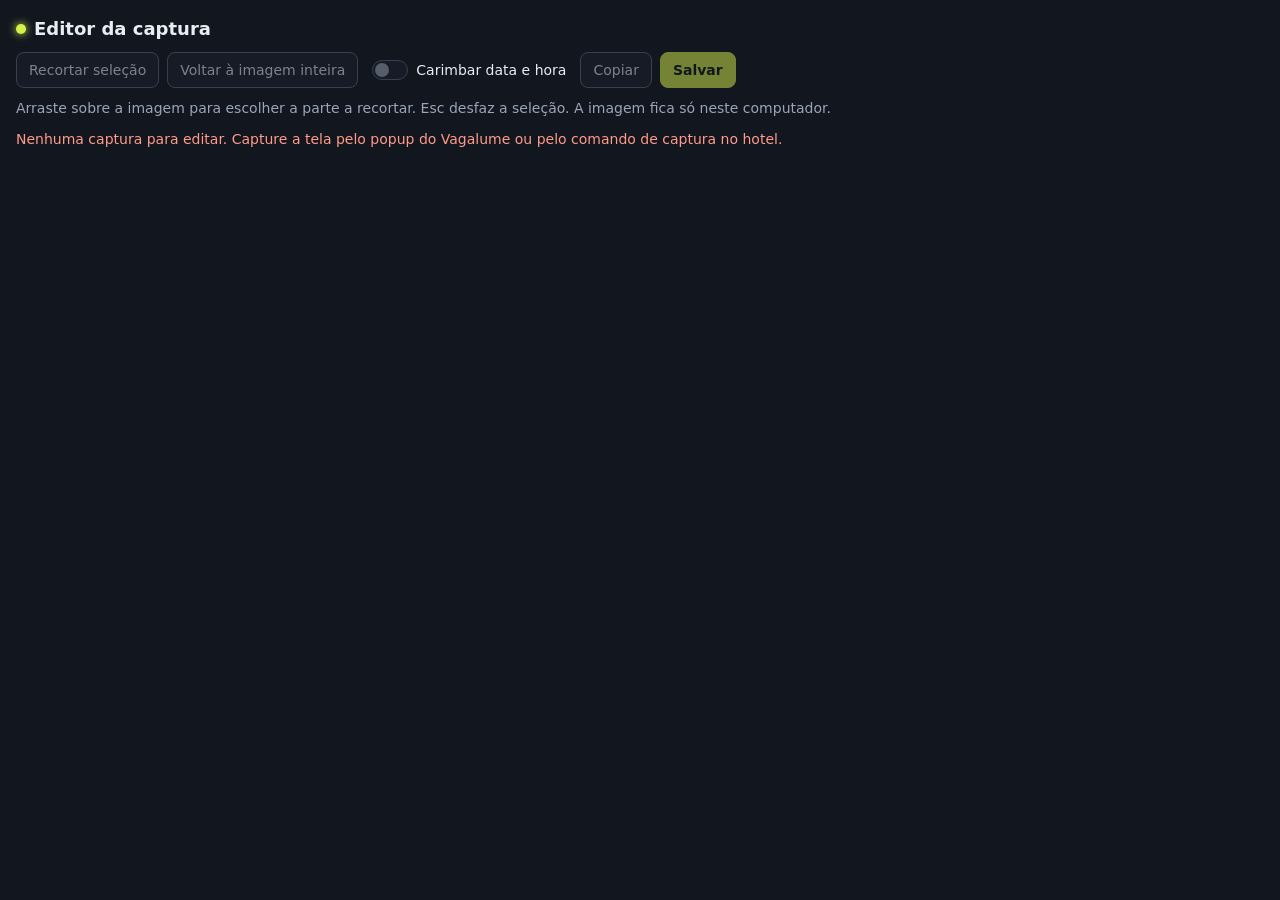
<file: vagalume/src/captura/captura.html>
<!doctype html>
<html lang="pt-BR">
<head>
  <meta charset="utf-8">
  <meta name="viewport" content="width=device-width, initial-scale=1">
  <title>Editor da captura · Vagalume</title>
  <link rel="stylesheet" href="../ui/tema.css">
  <link rel="stylesheet" href="captura.css">
</head>
<body>
  <header class="barra">
    <div class="topo">
      <span class="ponto" aria-hidden="true"></span>
      <h1>Editor da captura</h1>
      <span class="suave" id="tamanho"></span>
    </div>
    <div class="ferramentas" role="toolbar" aria-label="Ferramentas da imagem">
      <button type="button" class="botao" id="recortar" disabled>Recortar seleção</button>
      <button type="button" class="botao" id="inteira" disabled>Voltar à imagem inteira</button>
      <label class="opcao"><input type="checkbox" class="chave" role="switch" id="carimbo" disabled> Carimbar data e hora</label>
      <button type="button" class="botao" id="copiar" disabled>Copiar</button>
      <button type="button" class="botao principal" id="salvar" disabled>Salvar</button>
    </div>
    <p class="suave">Arraste sobre a imagem para escolher a parte a recortar. Esc desfaz a seleção. A imagem fica só neste computador.</p>
  </header>

  <p class="status" id="status" role="status" aria-live="polite"></p>

  <main class="palco" id="palco">
    <div class="moldura" id="moldura" hidden>
      <canvas id="imagem" aria-label="Imagem capturada"></canvas>
      <div class="selecao" id="selecao" hidden></div>
    </div>
  </main>

  <script src="recorte.js"></script>
  <script src="captura.js"></script>
</body>
</html>
</file>
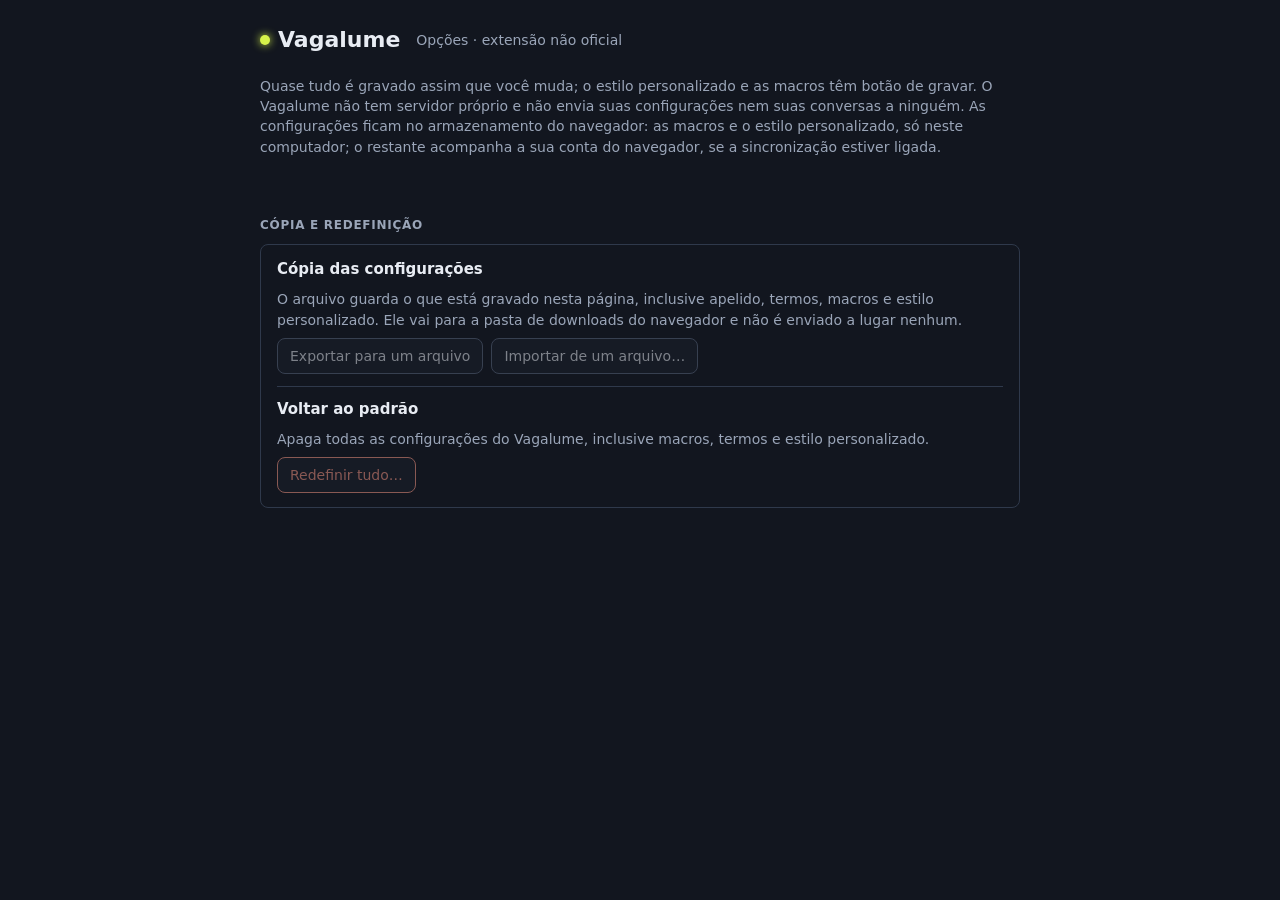
<file: vagalume/src/opcoes/opcoes.html>
<!doctype html>
<html lang="pt-BR">
<head>
  <meta charset="utf-8">
  <meta name="viewport" content="width=device-width, initial-scale=1">
  <title>Opções do Vagalume</title>
  <link rel="stylesheet" href="../ui/tema.css">
  <link rel="stylesheet" href="opcoes.css">
</head>
<body>
  <header class="miolo">
    <div class="topo">
      <span class="ponto" aria-hidden="true"></span>
      <h1>Vagalume</h1>
      <span class="suave" id="versao"></span>
      <span class="suave">Opções · extensão não oficial</span>
    </div>
    <p class="suave">Quase tudo é gravado assim que você muda; o estilo personalizado e as macros têm botão de gravar. O Vagalume não tem servidor próprio e não envia suas configurações nem suas conversas a ninguém. As configurações ficam no armazenamento do navegador: as macros e o estilo personalizado, só neste computador; o restante acompanha a sua conta do navegador, se a sincronização estiver ligada.</p>
    <nav class="nav" id="nav" aria-label="Seções desta página"></nav>
  </header>

  <main class="miolo">
    <div id="grupos"></div>

    <section class="grupo" id="grupo-copia" aria-labelledby="grupo-copia-titulo">
      <h2 id="grupo-copia-titulo">Cópia e redefinição</h2>
      <div class="cartao">
        <div class="bloco">
          <h3>Cópia das configurações</h3>
          <p class="suave">O arquivo guarda o que está gravado nesta página, inclusive apelido, termos, macros e estilo personalizado. Ele vai para a pasta de downloads do navegador e não é enviado a lugar nenhum.</p>
          <div class="acoes">
            <button type="button" class="botao" id="exportar" disabled>Exportar para um arquivo</button>
            <button type="button" class="botao" id="importar" disabled>Importar de um arquivo…</button>
            <input type="file" id="arquivo" accept=".json,application/json" hidden>
          </div>
        </div>
        <div class="bloco">
          <h3>Voltar ao padrão</h3>
          <p class="suave">Apaga todas as configurações do Vagalume, inclusive macros, termos e estilo personalizado.</p>
          <div class="acoes">
            <button type="button" class="botao perigo" id="redefinir" disabled>Redefinir tudo…</button>
          </div>
        </div>
      </div>
    </section>
  </main>

  <p class="status fixo" id="status" role="status" aria-live="polite"></p>

  <dialog class="dialogo" id="confirma" aria-labelledby="confirma-titulo" aria-describedby="confirma-texto">
    <form method="dialog">
      <h2 id="confirma-titulo"></h2>
      <p id="confirma-texto"></p>
      <div class="acoes fim">
        <button class="botao" value="nao">Cancelar</button>
        <button class="botao perigo" id="confirma-sim" value="sim"></button>
      </div>
    </form>
  </dialog>

  <script src="../core/padroes.js"></script>
  <script src="../core/atalhos.js"></script>
  <script src="../core/texto.js"></script>
  <script src="../core/config.js"></script>
  <script src="../core/campos.js"></script>
  <script src="opcoes.js"></script>
</body>
</html>
</file>
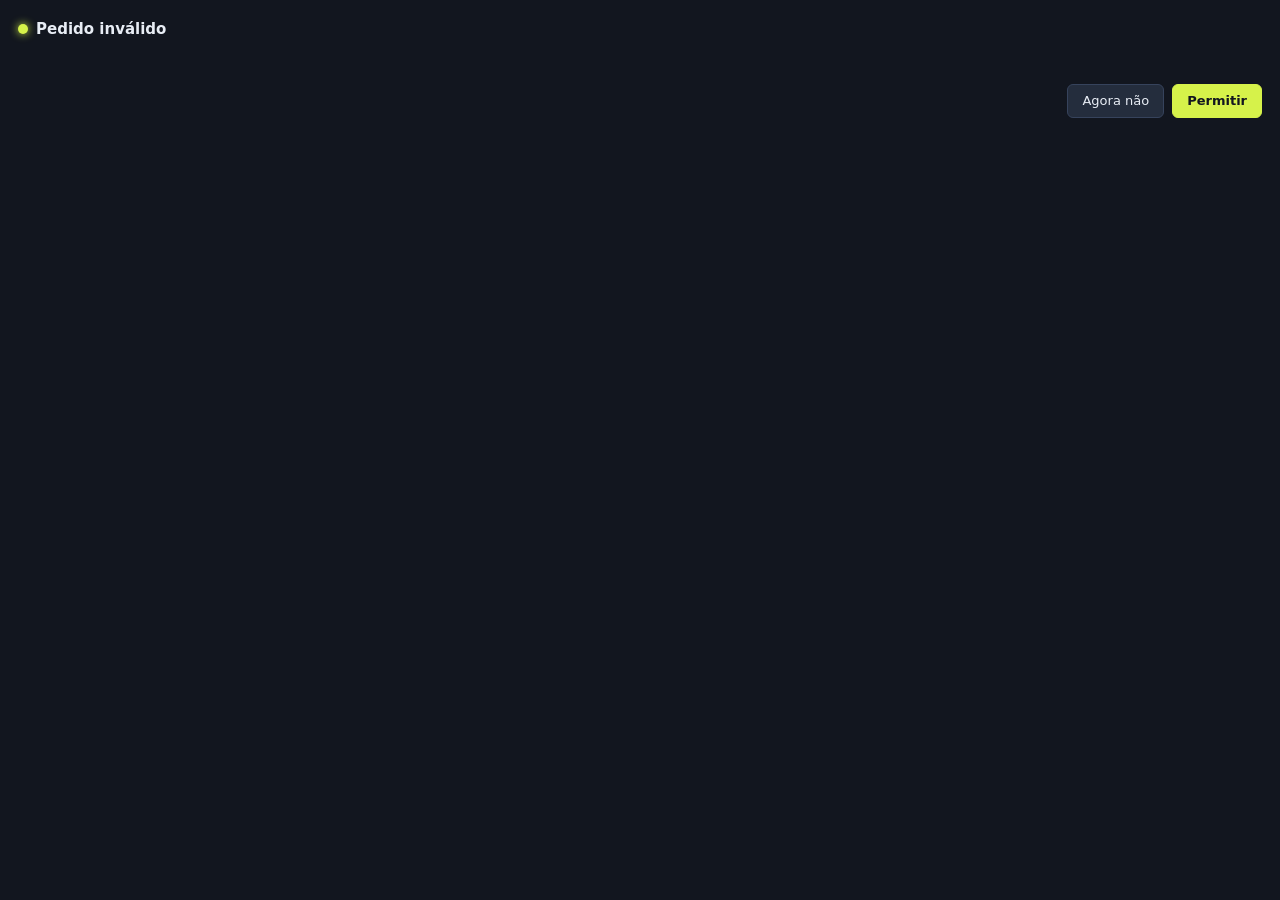
<file: vagalume/src/permissao/permissao.html>
<!doctype html>
<html lang="pt-BR">
<head>
  <meta charset="utf-8">
  <meta name="viewport" content="width=device-width, initial-scale=1">
  <title>Vagalume — permissão</title>
  <style>
    body { margin: 0; padding: 18px; background: #12161f; color: #e8edf5; font: 13px/1.5 system-ui, "Segoe UI", sans-serif; }
    h1 { display: flex; align-items: center; gap: 8px; margin: 0 0 10px; font-size: 15px; }
    h1::before { content: ""; width: 10px; height: 10px; border-radius: 50%; background: #d6f24a; box-shadow: 0 0 8px #d6f24a; }
    p { margin: 0 0 10px; color: #a9b4c7; }
    strong { color: #d6f24a; }
    .acoes { display: flex; gap: 8px; justify-content: flex-end; margin-top: 14px; }
    button { font: inherit; border-radius: 6px; padding: 6px 14px; cursor: pointer; border: 1px solid #36435c; background: #242d3d; color: #e8edf5; }
    button.primario { background: #d6f24a; border-color: #d6f24a; color: #12161f; font-weight: 600; }
    #estado { min-height: 1.5em; color: #9be8ad; }
  </style>
</head>
<body>
  <h1 id="titulo">Permissão</h1>
  <p id="texto1"></p>
  <p id="texto2"></p>
  <p id="estado"></p>
  <div class="acoes">
    <button type="button" id="cancelar">Agora não</button>
    <button type="button" id="permitir" class="primario">Permitir</button>
  </div>
  <script src="permissao.js"></script>
</body>
</html>
</file>
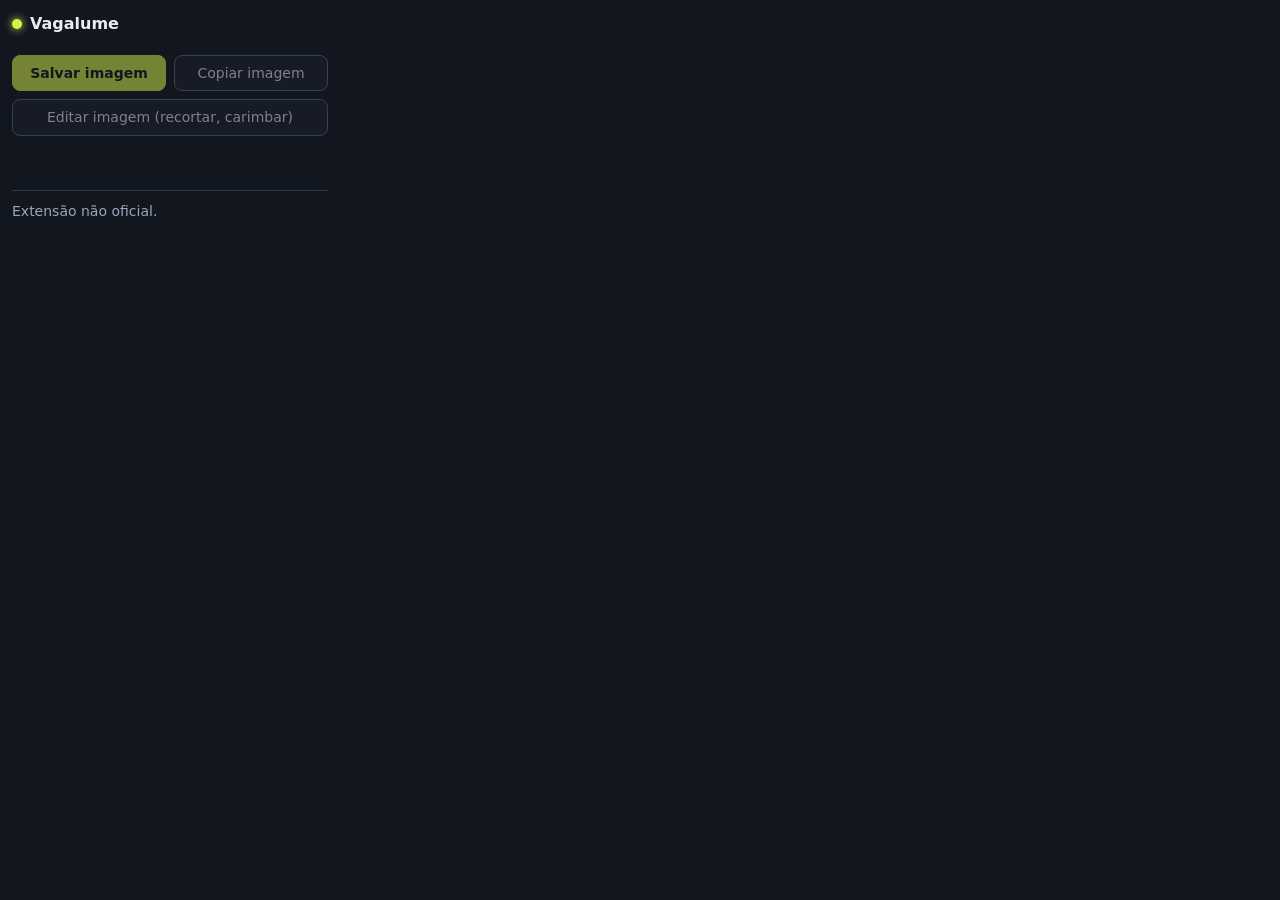
<file: vagalume/src/popup/popup.html>
<!doctype html>
<html lang="pt-BR">
<head>
  <meta charset="utf-8">
  <title>Vagalume</title>
  <link rel="stylesheet" href="../ui/tema.css">
  <link rel="stylesheet" href="popup.css">
</head>
<body>
  <header class="topo">
    <span class="ponto" aria-hidden="true"></span>
    <h1>Vagalume</h1>
    <span class="suave" id="versao"></span>
  </header>

  <p class="suave" id="aba"></p>

  <section class="captura" aria-label="Captura de tela">
    <button type="button" class="botao principal" id="salvar" disabled>Salvar imagem</button>
    <button type="button" class="botao" id="copiar" disabled>Copiar imagem</button>
    <button type="button" class="botao largo" id="editar" disabled>Editar imagem (recortar, carimbar)</button>
  </section>

  <p class="status" id="status" role="status" aria-live="polite"></p>

  <main id="modulos" aria-label="Módulos"></main>

  <footer class="rodape">
    <span class="suave">Extensão não oficial.</span>
  </footer>

  <script src="../core/padroes.js"></script>
  <script src="../core/atalhos.js"></script>
  <script src="../core/texto.js"></script>
  <script src="../core/config.js"></script>
  <script src="../captura/recorte.js"></script>
  <script src="popup.js"></script>
</body>
</html>
</file>
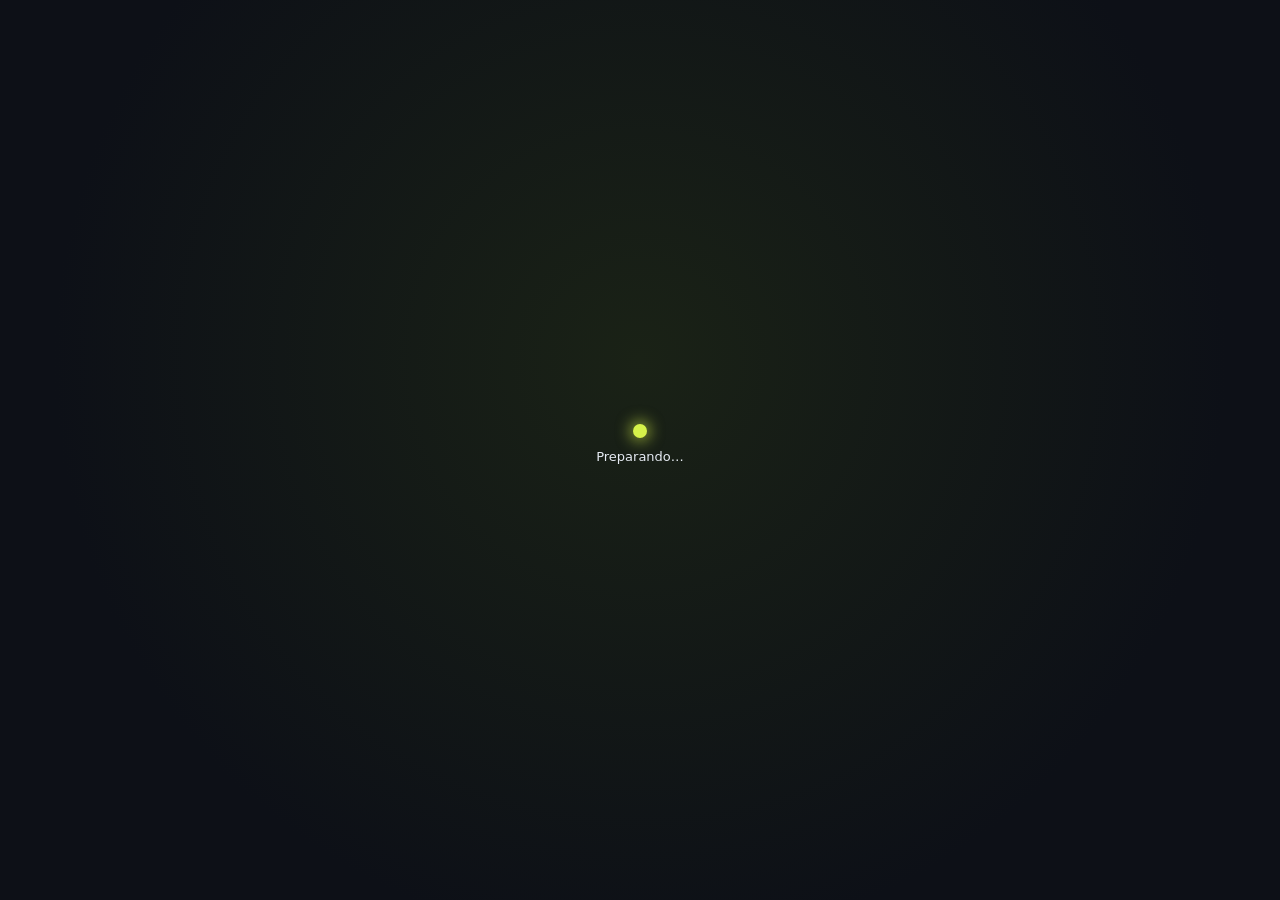
<file: vagalume/src/tela/tela.html>
<!doctype html>
<html lang="pt-BR">
<head>
  <meta charset="utf-8">
  <meta name="viewport" content="width=device-width, initial-scale=1">
  <title>Vagalume — tela compartilhada</title>
  <link rel="stylesheet" href="tela.css">
</head>
<body>
  <main id="palco">
    <video id="video" playsinline autoplay hidden></video>
    <section id="aviso" class="aviso">
      <span class="marca" aria-hidden="true"></span>
      <p id="texto">Preparando…</p>
      <p id="detalhe" class="detalhe"></p>
      <div id="opcoes" class="opcoes" hidden>
        <label>Resolução <select id="resolucao"><option value="720">720p</option><option value="1080">1080p</option><option value="0">Original</option></select></label>
        <label>Quadros <select id="quadros"><option value="15">15 FPS</option><option value="30">30 FPS</option><option value="60">60 FPS</option></select></label>
        <label>Prioridade <select id="prioridade"><option value="nitidez">Nitidez (texto)</option><option value="fluidez">Fluidez (jogos e vídeos)</option></select></label>
        <label class="chave"><input type="checkbox" id="comSom"> Som</label>
      </div>
      <button type="button" id="escolher" class="primario" hidden>Escolher o que compartilhar</button>
    </section>
  </main>
  <footer id="barra" hidden>
    <span id="estado" class="estado"></span>
    <button type="button" id="som" title="Silenciar o som da tela" aria-label="Silenciar o som da tela" hidden>🔊</button>
    <input type="range" id="volume" min="0" max="100" step="1" value="80" title="Volume da tela" aria-label="Volume da tela" hidden>
    <button type="button" id="ajuste" title="Preencher a janela ou mostrar a tela inteira">Preencher</button>
    <button type="button" id="pip" title="Picture-in-picture: a tela fica numa janelinha por cima de tudo">Picture-in-picture</button>
    <button type="button" id="parar" class="perigo" hidden>Parar de compartilhar</button>
  </footer>
  <script src="tela.js"></script>
</body>
</html>
</file>
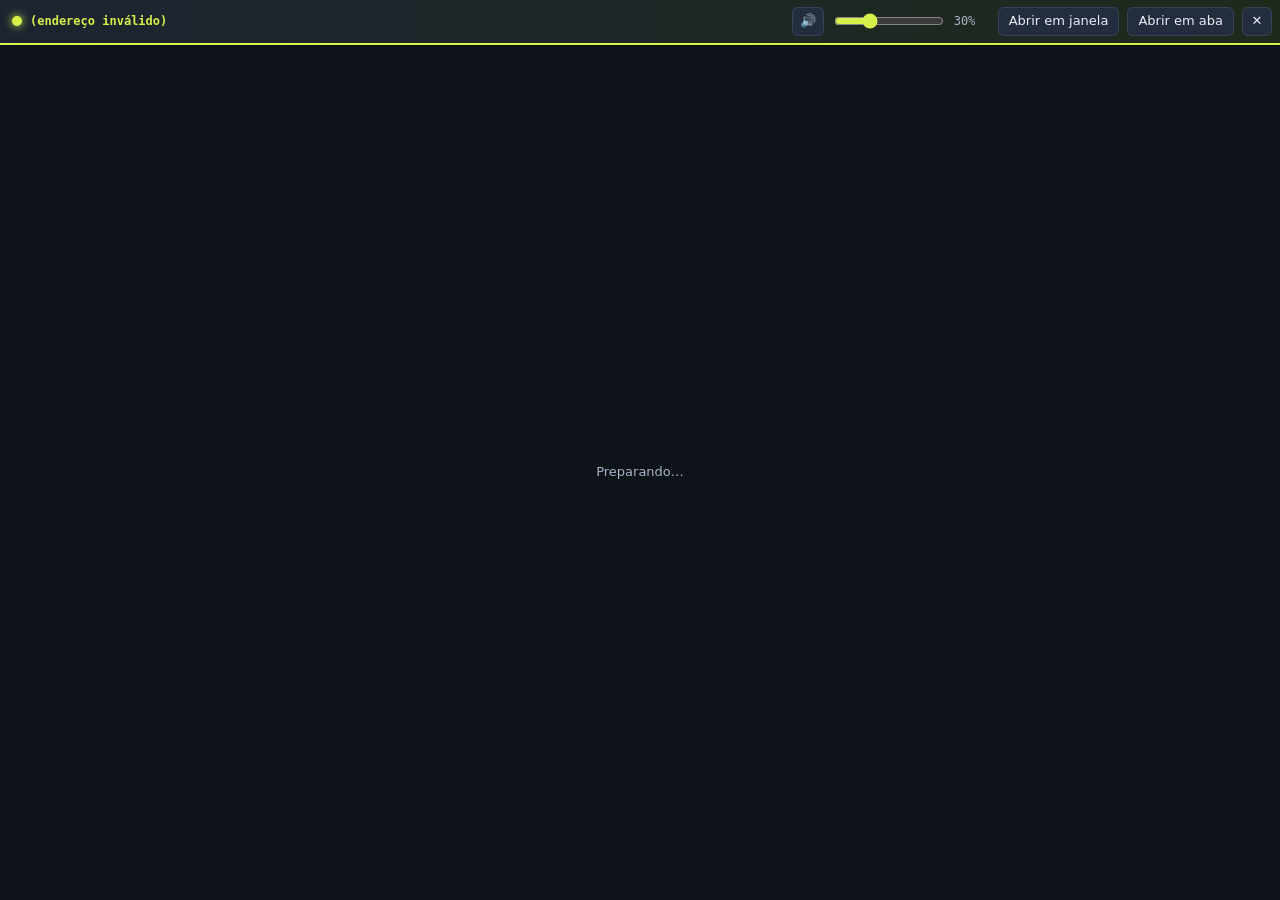
<file: vagalume/src/visor/visor.html>
<!doctype html>
<html lang="pt-BR">
<head>
  <meta charset="utf-8">
  <meta name="viewport" content="width=device-width, initial-scale=1">
  <title>Vagalume — visor</title>
  <link rel="stylesheet" href="visor.css">
</head>
<body>
  <header>
    <span class="marca" aria-hidden="true"></span>
    <button type="button" id="voltar" class="voltar" title="Voltar à página anterior" aria-label="Voltar" hidden>←</button>
    <span id="endereco" class="endereco">…</span>
    <button type="button" id="mudo" class="som" title="Silenciar o site" aria-label="Silenciar o site">🔊</button>
    <input type="range" id="volume" min="0" max="100" step="1" value="30" title="Volume do site" aria-label="Volume do site">
    <span id="nivel" class="nivel">30%</span>
    <button type="button" id="janela" title="Abrir numa janela pop-up do navegador">Abrir em janela</button>
    <button type="button" id="aba" title="Abrir numa aba nova">Abrir em aba</button>
    <button type="button" id="fechar" class="fechar" title="Fechar (Esc)" aria-label="Fechar">✕</button>
  </header>
  <main>
    <iframe id="site" title="Página do link" referrerpolicy="no-referrer" allow="autoplay; fullscreen; encrypted-media; picture-in-picture; clipboard-write" sandbox="allow-scripts allow-same-origin allow-forms allow-popups allow-popups-to-escape-sandbox" hidden></iframe>
    <section id="aviso" class="aviso">
      <p id="texto">Preparando…</p>
      <button type="button" id="permitir" class="primario" hidden>Permitir</button>
    </section>
  </main>
  <script src="visor.js"></script>
</body>
</html>
</file>
<file: vagalume/src/ui/tema.css>
/* Vagalume — tema comum ao popup e à página de opções. */
:root {
  color-scheme: dark;
  --fundo: #12161f;
  --painel: #1a202c;
  --borda: #2f394b;    /* divisórias */
  --contorno: #5d6a82; /* limite de botões, campos e chaves */
  --texto: #e8ecf3;
  --suave: #9aa5b8;
  --luz: #d6f24a;
  --sobre-luz: #12161f;
  --erro: #ff9b88;
  --ok: #8fe0a8;
  --raio: 8px;
}

* { box-sizing: border-box; }
[hidden] { display: none !important; }

body {
  margin: 0;
  background: var(--fundo);
  color: var(--texto);
  font: 14px/1.45 system-ui, 'Segoe UI', Roboto, sans-serif;
}

h1, h2, h3, p { margin: 0; }
a { color: var(--luz); }
button, input, select, textarea { font: inherit; color: inherit; }
:focus-visible { outline: 2px solid var(--luz); outline-offset: 2px; }

.suave { color: var(--suave); }

.ponto {
  flex: none;
  width: 10px;
  height: 10px;
  border-radius: 50%;
  background: var(--luz);
  box-shadow: 0 0 8px var(--luz);
}

.botao {
  background: var(--painel);
  border: 1px solid var(--contorno);
  border-radius: var(--raio);
  padding: 7px 12px;
  cursor: pointer;
}
.botao:hover:not(:disabled) { border-color: var(--luz); }
.botao:disabled { opacity: 0.5; cursor: not-allowed; }
.botao.principal { background: var(--luz); border-color: var(--luz); color: var(--sobre-luz); font-weight: 600; }
.botao.perigo { border-color: var(--erro); color: var(--erro); }

.campo {
  width: 100%;
  background: var(--fundo);
  border: 1px solid var(--contorno);
  border-radius: var(--raio);
  padding: 6px 8px;
}
textarea.campo { resize: vertical; font: 13px/1.4 ui-monospace, Consolas, monospace; }
.campo:disabled { opacity: 0.5; }

/* Chave de ligar e desligar: <input type="checkbox" role="switch" class="chave"> */
.chave {
  appearance: none;
  flex: none;
  position: relative;
  width: 36px;
  height: 20px;
  margin: 0;
  border: 1px solid var(--contorno);
  border-radius: 10px;
  background: var(--painel);
  cursor: pointer;
  transition: background 0.15s, border-color 0.15s;
}
.chave::after {
  content: '';
  position: absolute;
  top: 2px;
  left: 2px;
  width: 14px;
  height: 14px;
  border-radius: 50%;
  background: var(--suave);
  transition: transform 0.15s, background 0.15s;
}
.chave:checked { background: var(--luz); border-color: var(--luz); }
.chave:checked::after { transform: translateX(16px); background: var(--sobre-luz); }
.chave:disabled { opacity: 0.5; cursor: not-allowed; }

.status { min-height: 1.45em; color: var(--suave); }
.status[data-tipo='erro'] { color: var(--erro); }
.status[data-tipo='ok'] { color: var(--ok); }

@media (prefers-reduced-motion: reduce) {
  * { transition: none !important; }
}
</file>
<file: vagalume/src/captura/captura.css>
/* Vagalume — editor da captura. As cores e os controles vêm de ../ui/tema.css. */
body {
  display: grid;
  grid-template-rows: auto auto 1fr;
  gap: 10px;
  min-height: 100vh;
  padding: 16px;
}

.barra { display: grid; gap: 10px; }
.topo { display: flex; align-items: center; flex-wrap: wrap; gap: 8px; }
.topo h1 { font-size: 18px; }
.ferramentas { display: flex; align-items: center; flex-wrap: wrap; gap: 8px; }
.opcao { display: inline-flex; align-items: center; gap: 8px; padding: 0 6px; cursor: pointer; }

.palco { display: grid; place-items: start center; min-height: 0; overflow: auto; }
.moldura { position: relative; line-height: 0; border: 1px solid var(--borda); }
#imagem {
  display: block;
  max-width: calc(100vw - 34px);
  max-height: calc(100vh - 190px);
  cursor: crosshair;
  touch-action: none; /* o arraste no toque desenha a seleção em vez de rolar a página */
}
.selecao {
  position: absolute;
  pointer-events: none;
  border: 2px solid var(--luz);
  box-shadow: 0 0 0 9999px rgba(6, 8, 12, 0.55); /* escurece o que fica de fora */
}
</file>
<file: vagalume/src/opcoes/opcoes.css>
/* Vagalume — página de opções. As cores e os controles vêm de ../ui/tema.css. */
body {
  display: grid;
  gap: 20px;
  padding: 24px 16px 96px; /* a folga de baixo deixa o aviso fixo sem cobrir o fim da página */
}

.miolo {
  width: 100%;
  max-width: 760px;
  margin: 0 auto;
  display: grid;
  gap: 20px;
}

h4 { margin: 0; font-size: 14px; }

.topo { display: flex; align-items: center; flex-wrap: wrap; gap: 8px; }
.topo h1 { font-size: 22px; }
.nav { display: flex; flex-wrap: wrap; gap: 4px 16px; }

#grupos { display: grid; gap: 20px; }
.grupo { display: grid; gap: 10px; scroll-margin-top: 16px; }
.grupo > h2 {
  font-size: 12px;
  letter-spacing: 0.06em;
  text-transform: uppercase;
  color: var(--suave);
}

/* Os cartões não têm preenchimento: sobre o fundo da página, o contorno dos controles continua visível. */
.cartao {
  display: grid;
  gap: 12px;
  padding: 14px 16px;
  border: 1px solid var(--borda);
  border-radius: var(--raio);
}
.cabeca { display: flex; align-items: flex-start; gap: 12px; }
.cabeca .texto { flex: 1; display: grid; gap: 2px; }
.cabeca h3, .bloco h3 { font-size: 15px; }
.cabeca .chave { margin-top: 2px; }

.ajustes { display: grid; gap: 14px; padding-top: 12px; border-top: 1px solid var(--borda); }
.ajuste { display: grid; gap: 4px; }
.linha { display: flex; align-items: center; flex-wrap: wrap; gap: 6px 12px; }
.rotulo { flex: 1 1 200px; }
.valor { display: flex; align-items: center; flex-wrap: wrap; gap: 8px; }
.empilhado .linha, .empilhado .valor { display: grid; gap: 6px; } /* rótulo em cima, campo embaixo */
.nota, .recarga { font-size: 12px; color: var(--suave); }

.campo.curto { width: 96px; }
.campo.medio { width: 240px; max-width: 100%; }
.campo[aria-invalid='true'] { border-color: var(--erro); }
.faixa { width: 180px; accent-color: var(--luz); }
.tecla { min-width: 132px; font-family: ui-monospace, Consolas, monospace; }

.acoes { display: flex; align-items: center; flex-wrap: wrap; gap: 8px; }
.acoes.fim { justify-content: flex-end; }
.bloco { display: grid; gap: 8px; }
.bloco + .bloco { padding-top: 12px; border-top: 1px solid var(--borda); }

.macros { display: grid; gap: 10px; }
.lista-macros { display: grid; gap: 6px; margin: 0; padding: 0; list-style: none; }
.macro {
  display: flex;
  align-items: center;
  flex-wrap: wrap;
  gap: 8px;
  padding: 8px 10px;
  border: 1px solid var(--borda);
  border-radius: var(--raio);
}
.macro .texto { flex: 1 1 220px; min-width: 0; display: grid; }
.macro .nota { overflow-wrap: anywhere; }
.editor {
  display: grid;
  gap: 12px;
  padding: 12px;
  border: 1px solid var(--contorno);
  border-radius: var(--raio);
}

.dialogo {
  max-width: min(440px, calc(100vw - 32px));
  padding: 18px;
  background: var(--fundo);
  color: var(--texto);
  border: 1px solid var(--contorno);
  border-radius: var(--raio);
}
.dialogo::backdrop { background: rgba(6, 8, 12, 0.72); }
.dialogo form { display: grid; gap: 12px; }
.dialogo h2 { font-size: 16px; }

/* Aviso fixo no pé da janela: fica à vista em qualquer ponto da página. */
.status.fixo {
  position: fixed;
  left: 50%;
  bottom: 16px;
  transform: translateX(-50%);
  width: max-content;
  max-width: min(680px, calc(100vw - 32px));
  padding: 8px 14px;
  background: var(--painel);
  border: 1px solid var(--contorno);
  border-radius: var(--raio);
  box-shadow: 0 6px 20px rgba(0, 0, 0, 0.45);
  pointer-events: none;
}
.status.fixo:empty { opacity: 0; }
</file>
<file: vagalume/src/popup/popup.css>
/* Vagalume — popup. As cores e os controles vêm de ../ui/tema.css. */
body {
  width: 340px;
  padding: 12px;
  display: grid;
  gap: 10px;
}

.topo { display: flex; align-items: center; gap: 8px; }
.topo h1 { font-size: 16px; }

.captura { display: grid; grid-template-columns: 1fr 1fr; gap: 8px; }
.captura .largo { grid-column: 1 / -1; }

#modulos {
  display: grid;
  gap: 10px;
  max-height: 340px;
  overflow-y: auto;
  padding: 2px 4px 2px 2px; /* espaço para o contorno de foco */
}

.grupo h2 {
  margin-bottom: 2px;
  font-size: 12px;
  letter-spacing: 0.06em;
  text-transform: uppercase;
  color: var(--suave);
}

.modulo {
  display: flex;
  align-items: center;
  gap: 10px;
  padding: 6px 8px;
  border-radius: var(--raio);
  cursor: pointer;
}
.modulo:hover { background: var(--painel); }
.modulo .nome { flex: 1; }
.modulo small { display: block; font-size: 12px; color: var(--suave); }

.rodape {
  display: flex;
  align-items: center;
  justify-content: space-between;
  gap: 8px;
  padding-top: 10px;
  border-top: 1px solid var(--borda);
}
</file>
<file: vagalume/src/tela/tela.css>
:root { color-scheme: dark; --fundo: #0d1017; --superficie: #171c26; --borda: #2c3445; --texto: #e6ebf3; --suave: #8d99ad; --brilho: #d6f24a; }
* { box-sizing: border-box; }
[hidden] { display: none !important; }
html, body { margin: 0; height: 100%; background: var(--fundo); color: var(--texto); font: 13px/1.4 system-ui, -apple-system, "Segoe UI", sans-serif; overflow: hidden; }
body { display: flex; flex-direction: column; }
main { position: relative; flex: 1 1 auto; min-height: 0; display: grid; place-items: center; background: #000; }
video { width: 100%; height: 100%; object-fit: contain; background: #000; display: block; }
video.preencher { object-fit: cover; }
.aviso { position: absolute; inset: 0; display: flex; flex-direction: column; align-items: center; justify-content: center; gap: 10px; padding: 20px; text-align: center; background: radial-gradient(circle at 50% 40%, #1a2216, var(--fundo) 70%); }
.aviso p { margin: 0; max-width: 420px; }
.aviso .detalhe { color: var(--suave); font-size: 12px; }
.marca { width: 14px; height: 14px; border-radius: 50%; background: var(--brilho); box-shadow: 0 0 14px 4px rgba(214, 242, 74, .5); animation: pulsar 1.6s ease-in-out infinite; }
@keyframes pulsar { 50% { opacity: .45; } }
@media (prefers-reduced-motion: reduce) { .marca { animation: none; } }
footer { display: flex; align-items: center; gap: 6px; padding: 6px 8px; background: var(--superficie); border-top: 1px solid var(--borda); flex-wrap: wrap; }
.estado { flex: 1 1 auto; min-width: 0; color: var(--suave); white-space: nowrap; overflow: hidden; text-overflow: ellipsis; }
.estado.ao-vivo::before { content: ""; display: inline-block; width: 8px; height: 8px; margin-right: 6px; border-radius: 50%; background: #ff5b5b; box-shadow: 0 0 6px #ff5b5b; vertical-align: middle; }
button { padding: 6px 10px; border-radius: 7px; border: 1px solid var(--borda); background: #1d2431; color: inherit; font: 600 12px/1 system-ui, sans-serif; cursor: pointer; }
button:hover:not(:disabled) { border-color: var(--brilho); color: var(--brilho); }
button:focus-visible { outline: 2px solid var(--brilho); outline-offset: 1px; }
button:disabled { opacity: .45; cursor: default; }
button.primario { background: var(--brilho); border-color: var(--brilho); color: #12161f; padding: 10px 16px; font-size: 13px; }
button.primario:hover { color: #12161f; filter: brightness(1.08); }
button.perigo { border-color: #6b2b2b; color: #ff9b9b; }
button.perigo:hover:not(:disabled) { border-color: #ff6b6b; color: #ff6b6b; }
input[type=range] { width: 90px; accent-color: var(--brilho); }
.opcoes { display: flex; flex-wrap: wrap; justify-content: center; gap: 6px 10px; align-items: center; }
.opcoes label { display: inline-flex; align-items: center; gap: 5px; color: var(--suave); font-size: 12px; }
.opcoes select { background: #1d2431; color: var(--texto); border: 1px solid var(--borda); border-radius: 6px; padding: 4px 6px; font: 12px system-ui, sans-serif; }
.opcoes select:focus-visible, .opcoes input:focus-visible { outline: 2px solid var(--brilho); outline-offset: 1px; }
.opcoes input[type=checkbox] { accent-color: var(--brilho); }
footer .opcoes { justify-content: flex-start; }
.aviso-som { color: #ffd36b; font-size: 12px; }
</file>
<file: vagalume/src/visor/visor.css>
:root { color-scheme: dark; }
/* o atributo hidden precisa vencer o display das regras abaixo (senão o aviso fica por cima do site e engole os cliques) */
[hidden] { display: none !important; }
html, body { margin: 0; height: 100%; background: #12161f; color: #e8edf5; font: 13px/1.45 system-ui, "Segoe UI", Roboto, sans-serif; }
body { display: flex; flex-direction: column; }
header { flex: none; display: flex; align-items: center; gap: 8px; padding: 7px 8px 7px 12px;
  background: linear-gradient(90deg, #1d2431, #1f2a1c); border-bottom: 2px solid #d6f24a; }
.marca { flex: none; width: 10px; height: 10px; border-radius: 50%; background: #d6f24a; box-shadow: 0 0 8px #d6f24a; }
.endereco { flex: 1; min-width: 0; overflow: hidden; text-overflow: ellipsis; white-space: nowrap; color: #d6f24a; font: 600 12px ui-monospace, Consolas, monospace; }
button { font: inherit; color: #e8edf5; background: #242d3d; border: 1px solid #36435c; border-radius: 6px; padding: 4px 10px; cursor: pointer; }
button:hover { border-color: #d6f24a; }
button.primario { background: #d6f24a; border-color: #d6f24a; color: #12161f; font-weight: 600; }
button.fechar { width: 30px; padding: 4px 0; }
button.voltar { width: 30px; padding: 4px 0; font-weight: 700; }
button.som { width: 32px; padding: 4px 0; }
input[type="range"] { width: 110px; accent-color: #d6f24a; cursor: pointer; }
.nivel { width: 36px; color: #a9b4c7; font: 12px ui-monospace, Consolas, monospace; }
main { flex: 1; position: relative; background: #0e1219; }
iframe { position: absolute; inset: 0; width: 100%; height: 100%; border: 0; background: #fff; }
.aviso { position: absolute; inset: 0; display: flex; flex-direction: column; align-items: center; justify-content: center; gap: 12px; padding: 24px; text-align: center; color: #a9b4c7; }
.aviso p { max-width: 520px; margin: 0; }
</file>
